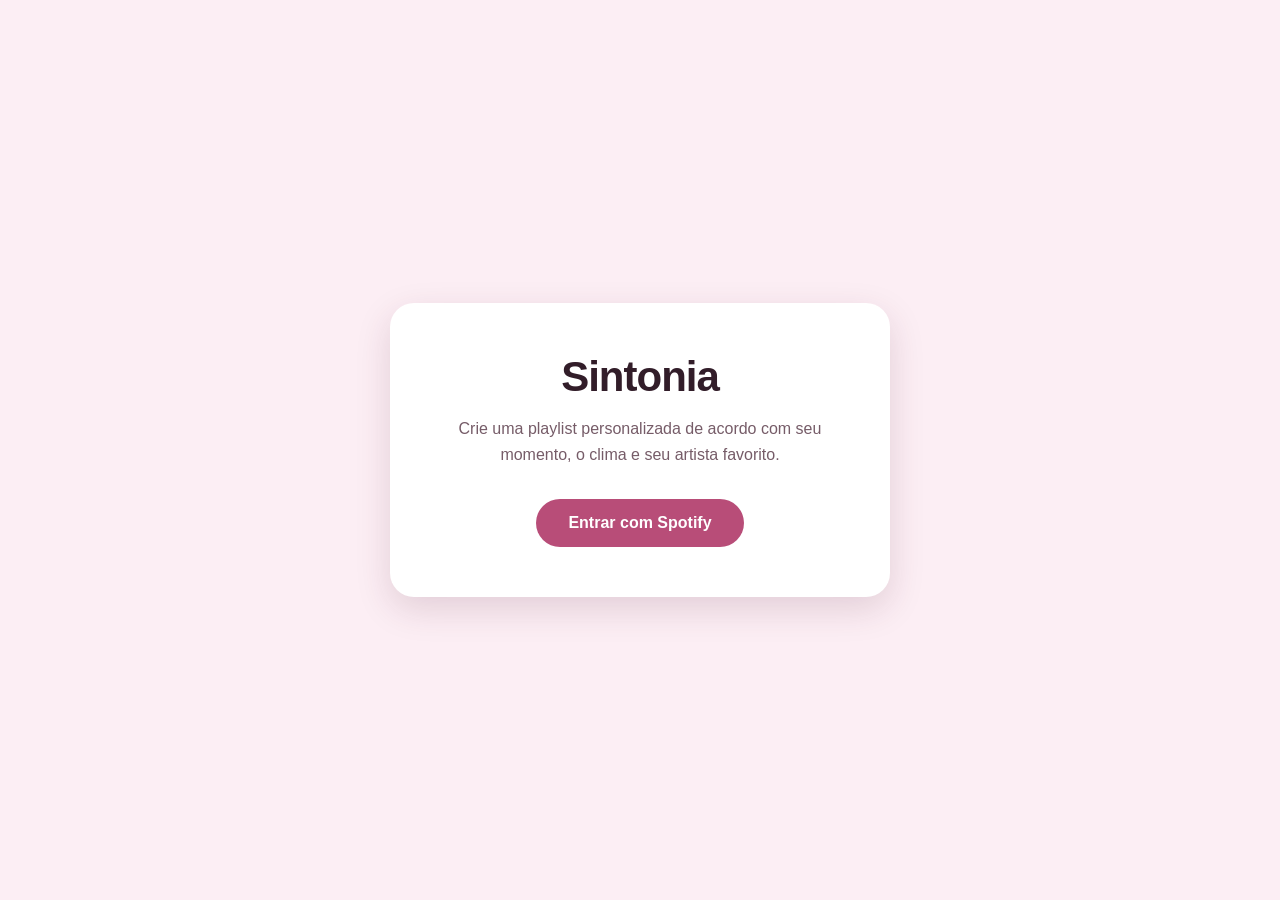
<file: meu_player/templates/login.html>
<!DOCTYPE html>
<html lang="pt-BR">

<head>

    <meta charset="UTF-8">

    <meta
        name="viewport"
        content="width=device-width, initial-scale=1.0"
    >

    <title>Sintonia</title>

    <style>

        * {
            box-sizing: border-box;
            margin: 0;
            padding: 0;
        }

        :root {

            --background: #fceef4;
            --card: #ffffff;

            --primary: #b84d78;
            --primary-hover: #a64069;

            --text: #321d29;
            --secondary: #765c68;

            --shadow: rgba(80, 30, 55, 0.15);
        }


        /* MODO ESCURO */

        @media (prefers-color-scheme: dark) {

            :root {

                --background: #24151f;
                --card: #321d2a;

                --primary: #c45a83;
                --primary-hover: #d36a92;

                --text: #f8eaf0;
                --secondary: #cdb8c2;

                --shadow: rgba(0, 0, 0, 0.35);
            }
        }


        body {

            min-height: 100vh;

            display: flex;

            justify-content: center;

            align-items: center;

            padding: 25px;

            font-family:
                Arial,
                Helvetica,
                sans-serif;

            background: var(--background);

            color: var(--text);

            transition:
                background 0.3s ease,
                color 0.3s ease;
        }


        .container {

            width: 100%;

            max-width: 500px;

            padding: 50px 45px;

            text-align: center;

            background: var(--card);

            border-radius: 24px;

            box-shadow:
                0 12px 35px var(--shadow);
        }


        h1 {

            margin-bottom: 15px;

            font-size: 42px;

            font-weight: 700;

            letter-spacing: -1px;
        }


        p {

            margin-bottom: 32px;

            color: var(--secondary);

            line-height: 1.6;

            font-size: 16px;
        }


        .spotify-button {

            display: inline-block;

            padding: 15px 32px;

            background: var(--primary);

            color: #ffffff;

            text-decoration: none;

            font-size: 16px;

            font-weight: bold;

            border-radius: 30px;

            transition:
                background 0.3s ease,
                transform 0.3s ease;
        }


        .spotify-button:hover {

            background: var(--primary-hover);

            transform: translateY(-2px);
        }

    </style>

</head>


<body>

    <main class="container">

        <h1>Sintonia</h1>

        <p>
            Crie uma playlist personalizada
            de acordo com seu momento,
            o clima e seu artista favorito.
        </p>

        <a
            href="{{ url_for('login') }}"
            class="spotify-button"
        >
            Entrar com Spotify
        </a>

    </main>

</body>

</html>
</file>
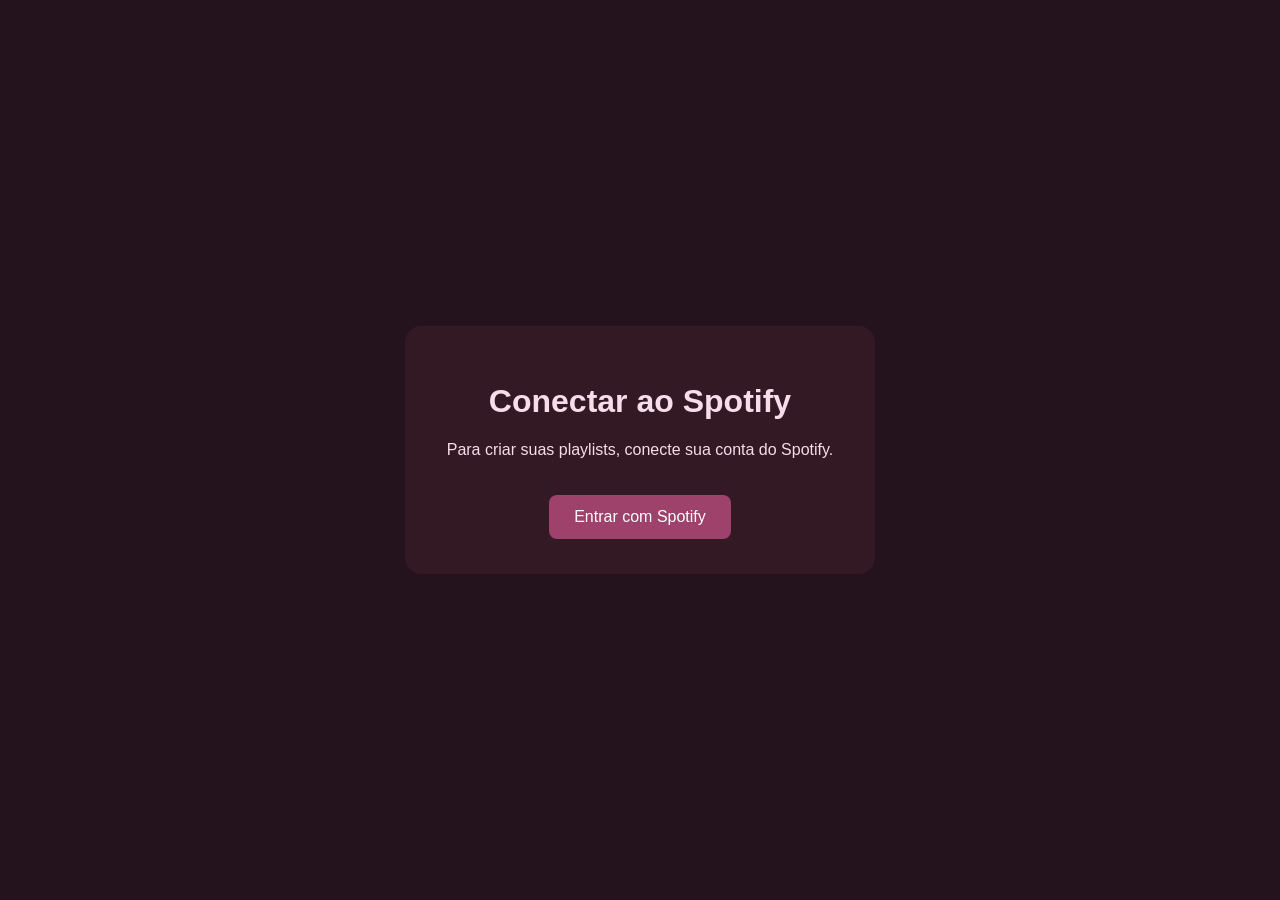
<file: meu_player/templates/spotify_login.html>
<!DOCTYPE html>
<html lang="pt-BR">

<head>

    <meta charset="UTF-8">

    <meta name="viewport"
          content="width=device-width, initial-scale=1.0">

    <title>Spotify - Sintonia</title>

    <style>

        body {

            margin: 0;
            min-height: 100vh;

            display: flex;
            align-items: center;
            justify-content: center;

            background: #24131d;
            color: #f9dce9;

            font-family: Arial, sans-serif;
        }

        .caixa {

            width: 400px;
            max-width: 90%;

            padding: 35px;

            text-align: center;

            border-radius: 16px;

            background: #321923;
        }

        a {

            display: inline-block;

            margin-top: 20px;

            padding: 13px 25px;

            border-radius: 8px;

            background: #9e416b;
            color: white;

            text-decoration: none;
        }

    </style>

</head>

<body>

    <div class="caixa">

        <h1>Conectar ao Spotify</h1>

        <p>
            Para criar suas playlists,
            conecte sua conta do Spotify.
        </p>

        <a href="{{ url_for('spotify_login') }}">
            Entrar com Spotify
        </a>

    </div>

</body>

</html>
</file>
